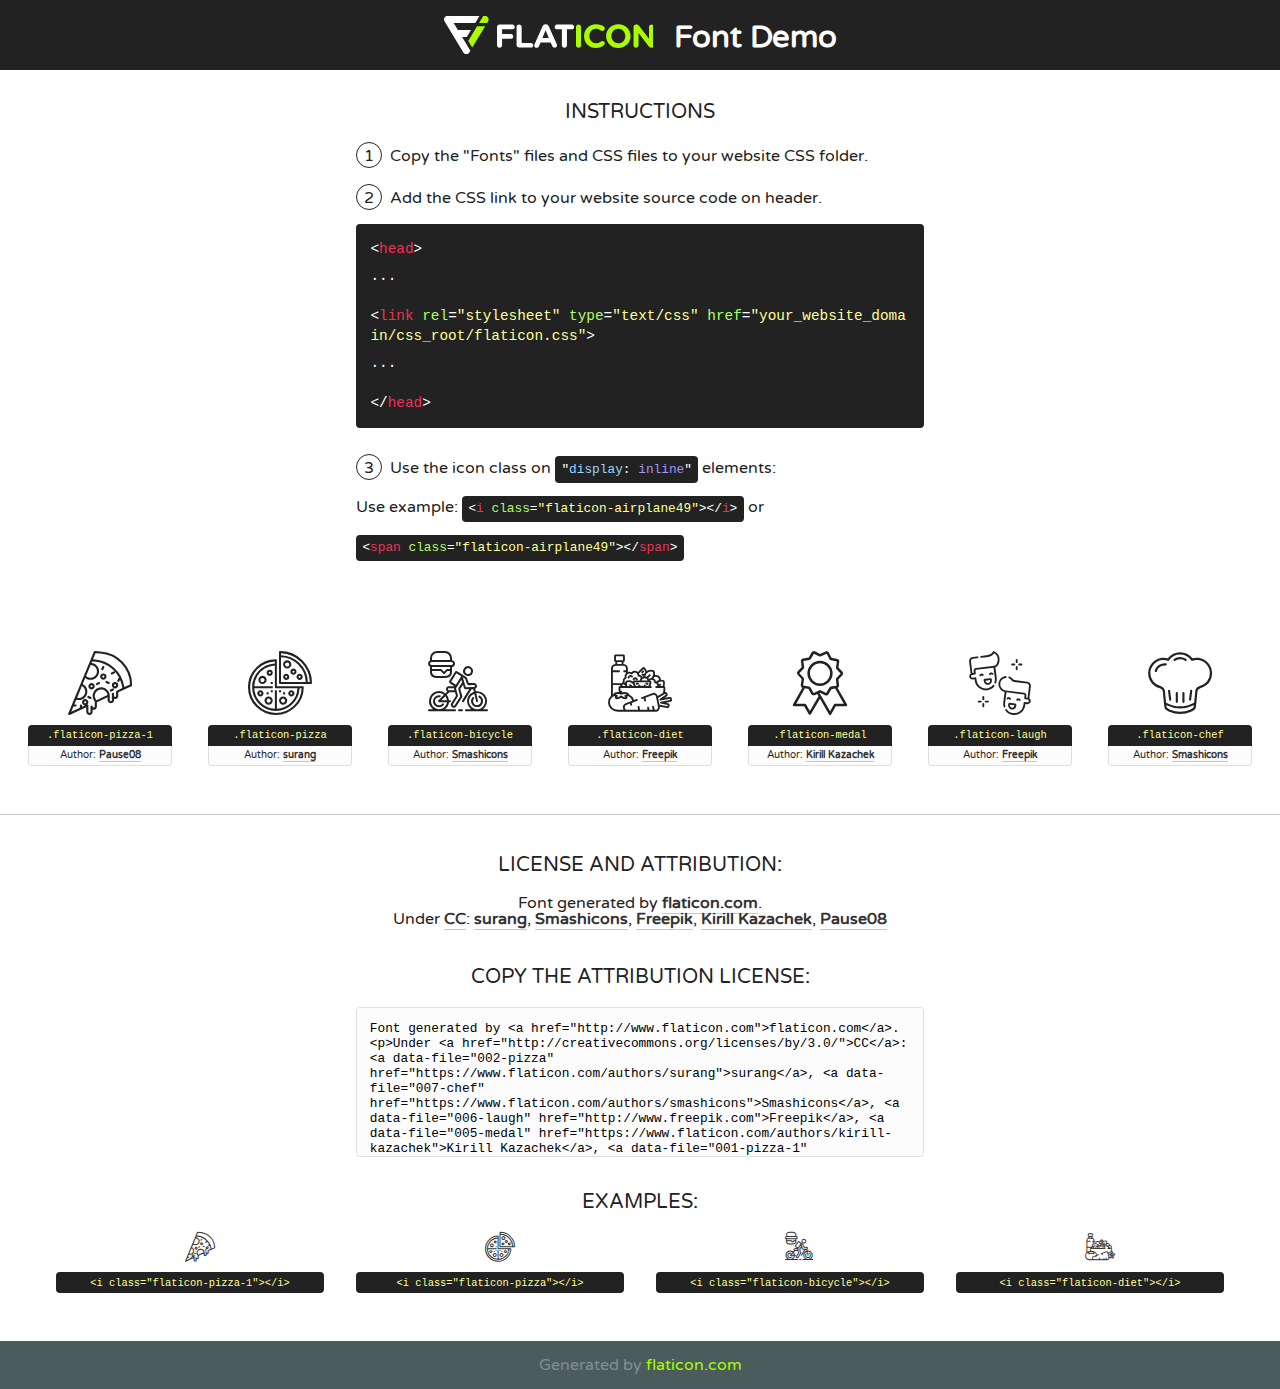
<file: static/fonts/flaticon/font/flaticon.html>
<!DOCTYPE html>
<!--
  Flaticon icon font: Flaticon
  Creation date: 25/09/2018 08:24
-->
<html>
<!DOCTYPE html>
<html>

<head>
    <title>Flaticon WebFont</title>
    <link href="http://fonts.googleapis.com/css?family=Varela+Round" rel="stylesheet" type="text/css" />
    <link rel="stylesheet" type="text/css" href="flaticon.css">
    <meta charset="UTF-8">
    <style>
    html, body, div, span, applet, object, iframe,
    h1, h2, h3, h4, h5, h6, p, blockquote, pre,
    a, abbr, acronym, address, big, cite, code,
    del, dfn, em, img, ins, kbd, q, s, samp,
    small, strike, strong, sub, sup, tt, var,
    b, u, i, center,
    dl, dt, dd, ol, ul, li,
    fieldset, form, label, legend,
    table, caption, tbody, tfoot, thead, tr, th, td,
    article, aside, canvas, details, embed, 
    figure, figcaption, footer, header, hgroup, 
    menu, nav, output, ruby, section, summary,
    time, mark, audio, video {
        margin: 0;
        padding: 0;
        border: 0;
        font-size: 100%;
        font: inherit;
        vertical-align: baseline;
    }
    /* HTML5 display-role reset for older browsers */
    article, aside, details, figcaption, figure, 
    footer, header, hgroup, menu, nav, section {
        display: block;
    }
    body {
        line-height: 1;
    }
    ol, ul {
        list-style: none;
    }
    blockquote, q {
        quotes: none;
    }
    blockquote:before, blockquote:after,
    q:before, q:after {
        content: '';
        content: none;
    }
    table {
        border-collapse: collapse;
        border-spacing: 0;
    }
    body {
        font-family: 'Varela Round', Helvetica, Arial, sans-serif;
        font-size: 16px;
        color: #222;
    }
    a {
        color: #333;
        border-bottom: 1px solid #a9fd00;
        font-weight: bold;
        text-decoration: none;
    }
    * {
        -moz-box-sizing: border-box;
        -webkit-box-sizing: border-box;
        box-sizing: border-box;
        margin: 0;
        padding: 0;
    }
    [class^="flaticon-"]:before, [class*=" flaticon-"]:before, [class^="flaticon-"]:after, [class*=" flaticon-"]:after {
        font-family: Flaticon;
        font-size: 30px;
        font-style: normal;
        margin-left: 20px;
        color: #333;
    }
    .wrapper {
        max-width: 600px;
        margin: auto;
        padding: 0 1em;
    }
    .title {
        font-size: 1.25em;
        text-align: center;
        margin-bottom: 1em;
        text-transform: uppercase;
    }
    header {
        text-align: center;
        background-color: #222;
        color: #fff;
        padding: 1em;
    }
    header .logo {
        width: 210px;
        height: 38px;
        display: inline-block;
        vertical-align: middle;
        margin-right: 1em;
        border: none;
    }
    header strong {
        font-size: 1.95em;
        font-weight: bold;
        vertical-align: middle;
        margin-top: 5px;
        display: inline-block;
    }
    .demo {
        margin: 2em auto;
        line-height: 1.25em;
    }
    .demo ul li {
        margin-bottom: 1em;
    }
    .demo ul li .num {
        color: #222;
        border-radius: 20px;
        display: inline-block;
        width: 26px;
        padding: 3px;
        height: 26px;
        text-align: center;
        margin-right: 0.5em;
        border: 1px solid #222;
    }
    .demo ul li code {
        background-color: #222;
        border-radius: 4px;
        padding: 0.25em 0.5em;
        display: inline-block;
        color: #fff;
        font-family: Consolas,Monaco,Lucida Console,Liberation Mono,DejaVu Sans Mono,Bitstream Vera Sans Mono,Courier New, monospace;
        font-weight: lighter;
        margin-top: 1em;
        font-size: 0.8em;
        word-break: break-all;
    }
    .demo ul li code.big {
        padding: 1em;
        font-size: 0.9em;
    }
    .demo ul li code .red {
        color: #EF3159;
    }
    .demo ul li code .green {
        color: #ACFF65;
    }
    .demo ul li code .yellow {
        color: #FFFF99;
    }
    .demo ul li code .blue {
        color: #99D3FF;
    }
    .demo ul li code .purple {
        color: #A295FF;
    }
    .demo ul li code .dots {
        margin-top: 0.5em;
        display: block;
    }
    #glyphs {
        border-bottom: 1px solid #ccc;
        padding: 2em 0;
        text-align: center;
    }
    .glyph {
        display: inline-block;
        width: 9em;
        margin: 1em;
        text-align: center;
        vertical-align: top;
        background: #FFF;
    }
    .glyph .glyph-icon {
        padding: 10px;
        display: block;
        font-family:"Flaticon";
        font-size: 64px;
        line-height: 1;
    }
    .glyph .glyph-icon:before {
        font-size: 64px;
        color: #222;
        margin-left: 0;
    }
    .class-name {
        font-size: 0.65em;
        background-color: #222;
        color: #fff;
        border-radius: 4px 4px 0 0;
        padding: 0.5em;
        color: #FFFF99;
        font-family: Consolas,Monaco,Lucida Console,Liberation Mono,DejaVu Sans Mono,Bitstream Vera Sans Mono,Courier New, monospace;
    }
    .author-name {
        font-size: 0.6em;
        background-color: #fcfcfd;
        border: 1px solid #DEDEE4;
        border-top: 0;
        border-radius: 0 0 4px 4px;
        padding: 0.5em;
    }
    .class-name:last-child {
        font-size: 10px;
        color:#888;
    }
    .class-name:last-child a {
        font-size: 10px;
        color:#555;
    }
    .class-name:last-child a:hover {
        color:#a9fd00;
    }
    .glyph > input {
        display: block;
        width: 100px;
        margin: 5px auto;
        text-align: center;
        font-size: 12px;
        cursor: text;
    }
    .glyph > input.icon-input {
        font-family:"Flaticon";
        font-size: 16px;
        margin-bottom: 10px;
    }
    .attribution .title {
        margin-top: 2em;
    }
    .attribution textarea {
        background-color: #fcfcfd;
        padding: 1em;
        border: none;
        box-shadow: none;
        border: 1px solid #DEDEE4;
        border-radius: 4px;
        resize: none;
        width: 100%;
        height: 150px;
        font-size: 0.8em;
        font-family: Consolas,Monaco,Lucida Console,Liberation Mono,DejaVu Sans Mono,Bitstream Vera Sans Mono,Courier New, monospace;
        -webkit-appearance: none;
    }
    .iconsuse {
        margin: 2em auto;
        text-align: center;
        max-width: 1200px;
    }
    .iconsuse:after {
        content: '';
        display: table;
        clear: both;
    }
    .iconsuse .image {
        float: left;
        width: 25%;
        padding: 0 1em;
    }
    .iconsuse .image p {
        margin-bottom: 1em;
    }
    .iconsuse .image span {
        display: block;
        font-size: 0.65em;
        background-color: #222;
        color: #fff;
        border-radius: 4px;
        padding: 0.5em;
        color: #FFFF99;
        margin-top: 1em;
        font-family: Consolas,Monaco,Lucida Console,Liberation Mono,DejaVu Sans Mono,Bitstream Vera Sans Mono,Courier New, monospace;
    }
    #footer {
        text-align: center;
        background-color: #4C5B5C;
        color: #7c9192;
        padding: 1em;
    }
    #footer a {
        border: none;
        color: #a9fd00;
        font-weight: normal;
    }
    @media (max-width: 960px) {
        .iconsuse .image {
            width: 50%;
        }
    }
    @media (max-width: 560px) {
        .iconsuse .image {
            width: 100%;
        }
    }
    </style>
</head>

<body class="characters-off">

    <header>
        <a href="http://www.flaticon.com" target="_blank" class="logo">
            <svg version="1.1" xmlns="http://www.w3.org/2000/svg" xmlns:xlink="http://www.w3.org/1999/xlink" xmlns:a="http://ns.adobe.com/AdobeSVGViewerExtensions/3.0/" viewBox="0 0 560.875 102.036" enable-background="new 0 0 560.875 102.036" xml:space="preserve">
                <defs>
                </defs>
                <g>
                    <g class="letters">
                        <path fill="#ffffff" d="M141.596,29.675c0-3.777,2.985-6.767,6.764-6.767h34.438c3.426,0,6.15,2.728,6.15,6.15
                        c0,3.43-2.724,6.149-6.15,6.149h-27.674v13.091h23.719c3.429,0,6.151,2.724,6.151,6.15c0,3.43-2.723,6.149-6.151,6.149h-23.719
                        v17.574c0,3.773-2.986,6.761-6.764,6.761c-3.779,0-6.764-2.989-6.764-6.761V29.675z"></path>
                        <path fill="#ffffff" d="M193.844,29.149c0-3.781,2.985-6.767,6.764-6.767c3.776,0,6.763,2.985,6.763,6.767v42.957h25.039
                        c3.426,0,6.149,2.726,6.149,6.153c0,3.425-2.723,6.15-6.149,6.15h-31.802c-3.779,0-6.764-2.986-6.764-6.768V29.149z"></path>
                        <path fill="#ffffff" d="M241.891,75.71l21.438-48.407c1.492-3.341,4.215-5.357,7.906-5.357h0.792
                        c3.686,0,6.323,2.017,7.815,5.357l21.439,48.407c0.436,0.967,0.701,1.845,0.701,2.723c0,3.602-2.809,6.501-6.414,6.501
                        c-3.161,0-5.269-1.845-6.499-4.655l-4.132-9.661h-27.059l-4.301,10.102c-1.144,2.631-3.426,4.214-6.237,4.214
                        c-3.517,0-6.24-2.81-6.24-6.325C241.1,77.64,241.451,76.677,241.891,75.71z M279.932,58.666l-8.521-20.297l-8.526,20.297H279.932
                        z"></path>
                        <path fill="#ffffff" d="M314.864,35.387H301.86c-3.429,0-6.239-2.813-6.239-6.238c0-3.429,2.811-6.24,6.239-6.24h39.533
                        c3.426,0,6.237,2.811,6.237,6.24c0,3.425-2.811,6.238-6.237,6.238h-13.001v42.785c0,3.773-2.99,6.761-6.764,6.761
                        c-3.779,0-6.764-2.989-6.764-6.761V35.387z"></path>
                        <path fill="#A9FD00" d="M352.615,29.149c0-3.781,2.985-6.767,6.767-6.767c3.774,0,6.761,2.985,6.761,6.767v49.024
                        c0,3.773-2.987,6.761-6.761,6.761c-3.781,0-6.767-2.989-6.767-6.761V29.149z"></path>
                        <path fill="#A9FD00" d="M374.132,53.836v-0.179c0-17.481,13.178-31.801,32.065-31.801c9.22,0,15.459,2.458,20.557,6.238
                        c1.402,1.054,2.637,2.985,2.637,5.357c0,3.692-2.985,6.59-6.681,6.59c-1.845,0-3.071-0.702-4.044-1.319
                        c-3.776-2.813-7.729-4.393-12.562-4.393c-10.364,0-17.831,8.611-17.831,19.154v0.173c0,10.542,7.291,19.329,17.831,19.329
                        c5.715,0,9.492-1.756,13.359-4.834c1.049-0.874,2.458-1.491,4.039-1.491c3.429,0,6.325,2.813,6.325,6.236
                        c0,2.106-1.056,3.78-2.282,4.834c-5.539,4.834-12.036,7.733-21.878,7.733C387.572,85.464,374.132,71.493,374.132,53.836z"></path>
                        <path fill="#A9FD00" d="M433.009,53.836v-0.179c0-17.481,13.79-31.801,32.766-31.801c18.981,0,32.592,14.143,32.592,31.628v0.173
                        c0,17.483-13.785,31.807-32.769,31.807C446.625,85.464,433.009,71.32,433.009,53.836z M484.224,53.836v-0.179
                        c0-10.539-7.725-19.326-18.626-19.326c-10.893,0-18.449,8.611-18.449,19.154v0.173c0,10.542,7.73,19.329,18.626,19.329
                        C476.676,72.986,484.224,64.378,484.224,53.836z"></path>
                        <path fill="#A9FD00" d="M506.233,29.321c0-3.774,2.99-6.763,6.767-6.763h1.401c3.252,0,5.183,1.583,7.029,3.953l26.093,34.265
                        V29.059c0-3.692,2.99-6.677,6.681-6.677c3.683,0,6.671,2.985,6.671,6.677v48.934c0,3.78-2.987,6.765-6.764,6.765h-0.436
                        c-3.257,0-5.188-1.581-7.034-3.953l-27.056-35.492v32.944c0,3.687-2.985,6.676-6.678,6.676c-3.683,0-6.673-2.989-6.673-6.676
                        V29.321z"></path>
                    </g>
                    <g class="insignia">
                        <path fill="#ffffff" d="M48.372,56.137h12.517l11.156-18.537H37.186L25.688,18.539h57.825L94.668,0H9.271
                        C5.925,0,2.842,1.801,1.198,4.716c-1.644,2.907-1.593,6.482,0.134,9.343l50.38,83.501c1.678,2.781,4.689,4.476,7.938,4.476
                        c3.246,0,6.257-1.695,7.935-4.476l2.898-4.804L48.372,56.137z"></path>
                        <g class="i">
                            <path fill="#A9FD00" d="M93.575,18.539h0.031v0.004l21.652,0.004l2.705-4.488c1.727-2.861,1.778-6.436,0.133-9.343
                            C116.454,1.801,113.371,0,110.026,0h-5.294L93.575,18.539z"></path>
                            <polygon fill="#A9FD00" points="88.291,27.356 64.725,66.486 75.519,84.404 109.942,27.356"></polygon>
                        </g>
                    </g>
                </g>
            </svg>
        </a>
        <strong>Font Demo</strong>
    </header>


    <section class="demo wrapper">

        <p class="title">Instructions</p>

        <ul>
            <li>
                <span class="num">1</span>Copy the "Fonts" files and CSS files to your website CSS folder.
            </li>
            <li>
                <span class="num">2</span>Add the CSS link to your website source code on header.
                <code class="big">
                    &lt;<span class="red">head</span>&gt;
                    <br/><span class="dots">...</span>
                    <br/>&lt;<span class="red">link</span> <span class="green">rel</span>=<span class="yellow">"stylesheet"</span> <span class="green">type</span>=<span class="yellow">"text/css"</span> <span class="green">href</span>=<span class="yellow">"your_website_domain/css_root/flaticon.css"</span>&gt;
                    <br/><span class="dots">...</span>
                    <br/>&lt;/<span class="red">head</span>&gt;
                </code>
            </li>

            <li>
                <p>
                    <span class="num">3</span>Use the icon class on <code>"<span class="blue">display</span>:<span class="purple"> inline</span>"</code> elements:
                    <br />
                    Use example: <code>&lt;<span class="red">i</span> <span class="green">class</span>=<span class="yellow">&quot;flaticon-airplane49&quot;</span>&gt;&lt;/<span class="red">i</span>&gt;</code> or <code>&lt;<span class="red">span</span> <span class="green">class</span>=<span class="yellow">&quot;flaticon-airplane49&quot;</span>&gt;&lt;/<span class="red">span</span>&gt;</code>
            </li>
        </ul>

    </section>




   <section id="glyphs">          
    
      
        <div class="glyph"><div class="glyph-icon flaticon-pizza-1"></div>
            <div class="class-name">.flaticon-pizza-1</div>
            <div class="author-name">Author: <a data-file="001-pizza-1" href="https://www.flaticon.com/authors/pause08">Pause08</a> </div> 
        </div>        
        
        <div class="glyph"><div class="glyph-icon flaticon-pizza"></div>
            <div class="class-name">.flaticon-pizza</div>
            <div class="author-name">Author: <a data-file="002-pizza" href="https://www.flaticon.com/authors/surang">surang</a> </div> 
        </div>        
        
        <div class="glyph"><div class="glyph-icon flaticon-bicycle"></div>
            <div class="class-name">.flaticon-bicycle</div>
            <div class="author-name">Author: <a data-file="003-bicycle" href="https://www.flaticon.com/authors/smashicons">Smashicons</a> </div> 
        </div>        
        
        <div class="glyph"><div class="glyph-icon flaticon-diet"></div>
            <div class="class-name">.flaticon-diet</div>
            <div class="author-name">Author: <a data-file="004-diet" href="http://www.freepik.com">Freepik</a> </div> 
        </div>        
        
        <div class="glyph"><div class="glyph-icon flaticon-medal"></div>
            <div class="class-name">.flaticon-medal</div>
            <div class="author-name">Author: <a data-file="005-medal" href="https://www.flaticon.com/authors/kirill-kazachek">Kirill Kazachek</a> </div> 
        </div>        
        
        <div class="glyph"><div class="glyph-icon flaticon-laugh"></div>
            <div class="class-name">.flaticon-laugh</div>
            <div class="author-name">Author: <a data-file="006-laugh" href="http://www.freepik.com">Freepik</a> </div> 
        </div>        
        
        <div class="glyph"><div class="glyph-icon flaticon-chef"></div>
            <div class="class-name">.flaticon-chef</div>
            <div class="author-name">Author: <a data-file="007-chef" href="https://www.flaticon.com/authors/smashicons">Smashicons</a> </div> 
        </div>        
        

    </section>



    <section class="attribution wrapper"   style="text-align:center;">

      <div class="title">License and attribution:</div><div class="attrDiv">Font generated by <a href="http://www.flaticon.com">flaticon.com</a>. <div><p>Under <a href="http://creativecommons.org/licenses/by/3.0/">CC</a>: <a data-file="002-pizza" href="https://www.flaticon.com/authors/surang">surang</a>, <a data-file="007-chef" href="https://www.flaticon.com/authors/smashicons">Smashicons</a>, <a data-file="006-laugh" href="http://www.freepik.com">Freepik</a>, <a data-file="005-medal" href="https://www.flaticon.com/authors/kirill-kazachek">Kirill Kazachek</a>, <a data-file="001-pizza-1" href="https://www.flaticon.com/authors/pause08">Pause08</a></p>  </div>
      </div>
      <div class="title">Copy the Attribution License:</div>

    <textarea onclick="this.focus();this.select();">Font generated by &lt;a href=&quot;http://www.flaticon.com&quot;&gt;flaticon.com&lt;/a&gt;. <p>Under <a href="http://creativecommons.org/licenses/by/3.0/">CC</a>: <a data-file="002-pizza" href="https://www.flaticon.com/authors/surang">surang</a>, <a data-file="007-chef" href="https://www.flaticon.com/authors/smashicons">Smashicons</a>, <a data-file="006-laugh" href="http://www.freepik.com">Freepik</a>, <a data-file="005-medal" href="https://www.flaticon.com/authors/kirill-kazachek">Kirill Kazachek</a>, <a data-file="001-pizza-1" href="https://www.flaticon.com/authors/pause08">Pause08</a></p>  
     </textarea>

    </section>

    <section class="iconsuse">

          <div class="title">Examples:</div>            
             
            <div class="image">
                <p>
                    <i class="glyph-icon flaticon-pizza-1"></i> 
                    <span>&lt;i class=&quot;flaticon-pizza-1&quot;&gt;&lt;/i&gt;</span>
                </p>
            </div>
            
            <div class="image">
                <p>
                    <i class="glyph-icon flaticon-pizza"></i> 
                    <span>&lt;i class=&quot;flaticon-pizza&quot;&gt;&lt;/i&gt;</span>
                </p>
            </div>
            
            <div class="image">
                <p>
                    <i class="glyph-icon flaticon-bicycle"></i> 
                    <span>&lt;i class=&quot;flaticon-bicycle&quot;&gt;&lt;/i&gt;</span>
                </p>
            </div>
            
            <div class="image">
                <p>
                    <i class="glyph-icon flaticon-diet"></i> 
                    <span>&lt;i class=&quot;flaticon-diet&quot;&gt;&lt;/i&gt;</span>
                </p>
            </div>
                       
        </div>
                            
    </section>

<div id="footer">
    <div>Generated by <a href="http://www.flaticon.com">flaticon.com</a>
    </div>
</div>



</body>
</html>
</file>
<file: static/fonts/flaticon/font/flaticon.css>
/*
  	Flaticon icon font: Flaticon
  	Creation date: 25/09/2018 08:24
  	*/

@font-face {
  font-family: "Flaticon";
  src: url("./Flaticon.eot");
  src: url("./Flaticon.eot?#iefix") format("embedded-opentype"),
       url("./Flaticon.woff") format("woff"),
       url("./Flaticon.ttf") format("truetype"),
       url("./Flaticon.svg#Flaticon") format("svg");
  font-weight: normal;
  font-style: normal;
}

@media screen and (-webkit-min-device-pixel-ratio:0) {
  @font-face {
    font-family: "Flaticon";
    src: url("./Flaticon.svg#Flaticon") format("svg");
  }
}

[class^="flaticon-"]:before, [class*=" flaticon-"]:before,
[class^="flaticon-"]:after, [class*=" flaticon-"]:after {   
  font-family: Flaticon;
        font-size: 20px;
font-style: normal;
margin-left: 20px;
}

.flaticon-pizza-1:before { content: "\f100"; }
.flaticon-pizza:before { content: "\f101"; }
.flaticon-bicycle:before { content: "\f102"; }
.flaticon-diet:before { content: "\f103"; }
.flaticon-medal:before { content: "\f104"; }
.flaticon-laugh:before { content: "\f105"; }
.flaticon-chef:before { content: "\f106"; }
</file>
